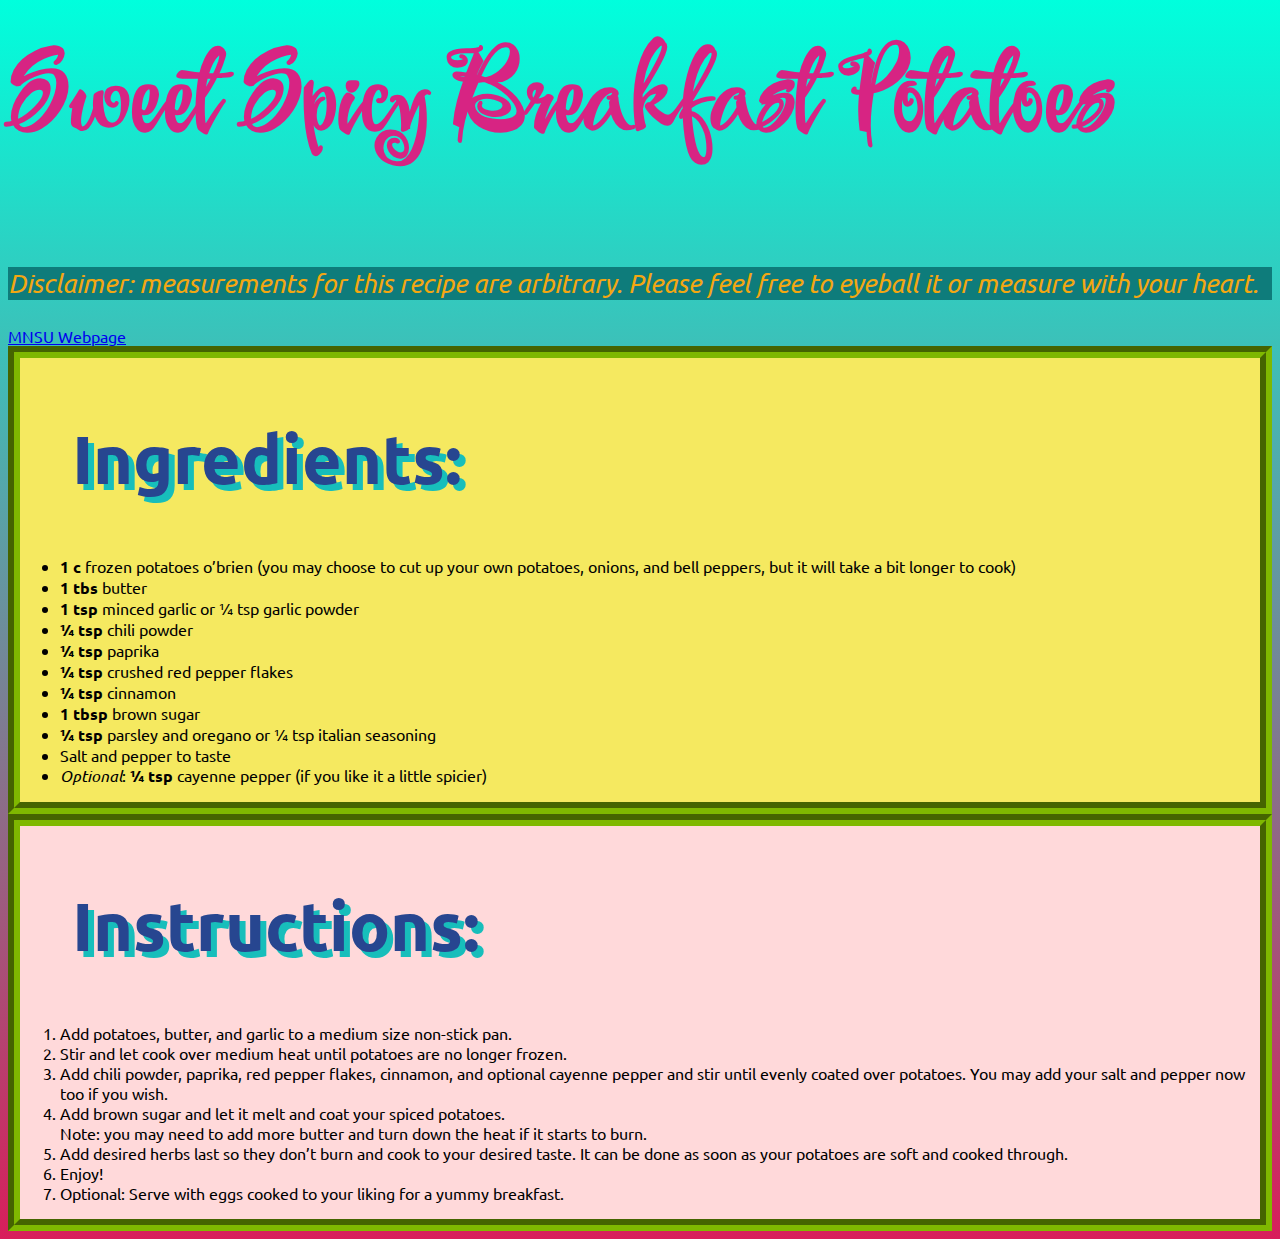
<file: index.html>
<html>
	<head>
		<link
		rel="stylesheet"
		type="text/css"
		href="style.css"/>
		
		<link rel="preconnect" href="https://fonts.googleapis.com">
<link rel="preconnect" href="https://fonts.gstatic.com" crossorigin>
<link rel="stylesheet" href="https://fonts.googleapis.com/css2?family=Festive&family=Ubuntu&display=swap">

	</head>
	<body>
		<h1>Sweet Spicy Breakfast Potatoes</h1>
		<p><i>Disclaimer: measurements for this recipe are arbitrary. Please feel free to eyeball it or measure with your heart.</i></p>

		<a href="https://mankato.mnsu.edu/">MNSU Webpage</a>

		<!-- INGREDIENTS LIST-->
		<div id="ingredients">
		<h2>Ingredients:</h2>
		<ul>
			<li><b>1 c</b> frozen potatoes o’brien (you may choose to cut up your own potatoes, onions, and bell peppers, but it will take a bit longer to cook)</li>
			<li><b>1 tbs</b> butter</li>
			<li><b>1 tsp</b> minced garlic or ¼ tsp garlic powder</li>
			<li><b>¼ tsp</b> chili powder</li>
			<li><b>¼ tsp</b> paprika</li>
			<li><b>¼ tsp</b> crushed red pepper flakes</li>
			<li><b>¼ tsp</b> cinnamon</li>
			<li><b>1 tbsp</b> brown sugar</li>
			<li><b>¼ tsp</b> parsley and oregano or ¼ tsp italian seasoning</li>
			<li>Salt and pepper to taste</li>
			<li><i>Optional</i>: <b>¼ tsp</b> cayenne pepper (if you like it a little spicier)</li>
		</ul>
	</div>

	<!-- INSTRUCTIONS LIST-->
	<div id="instructions">
		<h2>Instructions:</h2>
		<ol>
			<li>Add potatoes, butter, and garlic to a medium size non-stick pan. </li>
			<li>Stir and let cook over medium heat until potatoes are no longer frozen. </li>
			<li>Add chili powder, paprika, red pepper flakes, cinnamon, and optional cayenne pepper and stir until evenly coated over potatoes. You may add your salt and pepper now too if you wish. </li>
			<li>Add brown sugar and let it melt and coat your spiced potatoes. </li>
			Note: you may need to add more butter and turn down the heat if it starts to burn. 
			<li>Add desired herbs last so they don’t burn and cook to your desired taste. It can be done as soon as your potatoes are soft and cooked through.</li>
			<li>Enjoy!</li>
			<li>Optional: Serve with eggs cooked to your liking for a yummy breakfast.</li>
	</ol>
</div>
	</body>
</html>
</file>
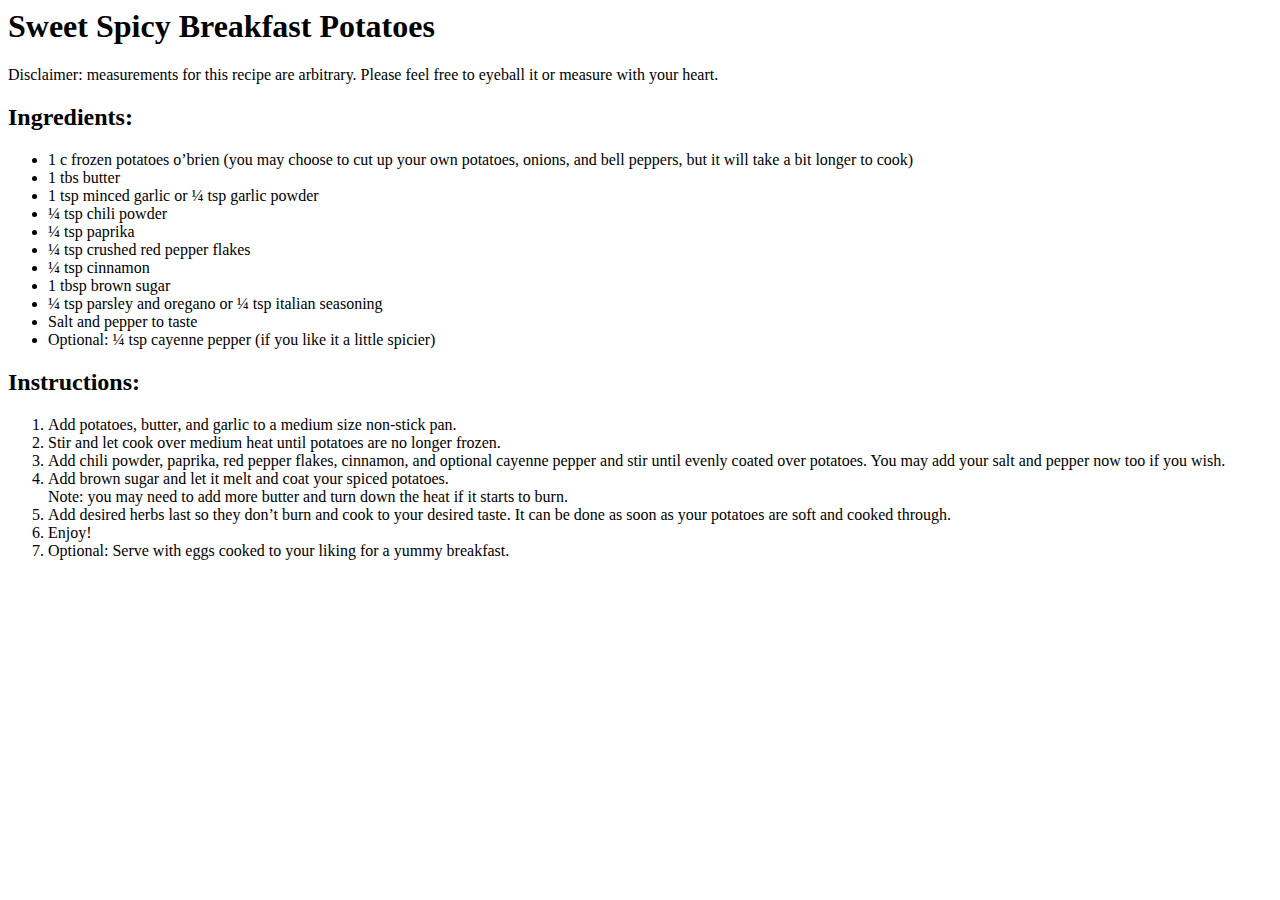
<file: week2/index.html>
<html>
	<head></head>
	<body>
		<h1>Sweet Spicy Breakfast Potatoes</h1>
		<p>Disclaimer: measurements for this recipe are arbitrary. Please feel free to eyeball it or measure with your heart.</p>
		<h2>Ingredients:</h2>
		<ul>
			<li>1 c 	frozen potatoes o’brien (you may choose to cut up your own potatoes, onions, and bell peppers, but it will take a bit longer to cook)</li>
			<li>1 tbs 	butter</li>
			<li>1 tsp	minced garlic or ¼ tsp garlic powder</li>
			<li>¼ tsp	chili powder</li>
			<li>¼ tsp	paprika</li>
			<li>¼ tsp	crushed red pepper flakes</li>
			<li>¼ tsp	cinnamon</li>
			<li>1 tbsp	brown sugar</li>
			<li>¼ tsp	parsley and oregano or ¼ tsp italian seasoning</li>
			<li>Salt and pepper to taste</li>
			<li>Optional: ¼ tsp	cayenne pepper (if you like it a little spicier)</li>
		</ul>
		<h2>Instructions:</h2>
		<ol>
			<li>Add potatoes, butter, and garlic to a medium size non-stick pan. </li>
			<li>Stir and let cook over medium heat until potatoes are no longer frozen. </li>
			<li>Add chili powder, paprika, red pepper flakes, cinnamon, and optional cayenne pepper and stir until evenly coated over potatoes. You may add your salt and pepper now too if you wish. </li>
			<li>Add brown sugar and let it melt and coat your spiced potatoes. </li>
			Note: you may need to add more butter and turn down the heat if it starts to burn. 
			<li>Add desired herbs last so they don’t burn and cook to your desired taste. It can be done as soon as your potatoes are soft and cooked through.</li>
			<li>Enjoy!</li>
			<li>Optional: Serve with eggs cooked to your liking for a yummy breakfast.</li>
	</ol>
	</body>
</html>
</file>
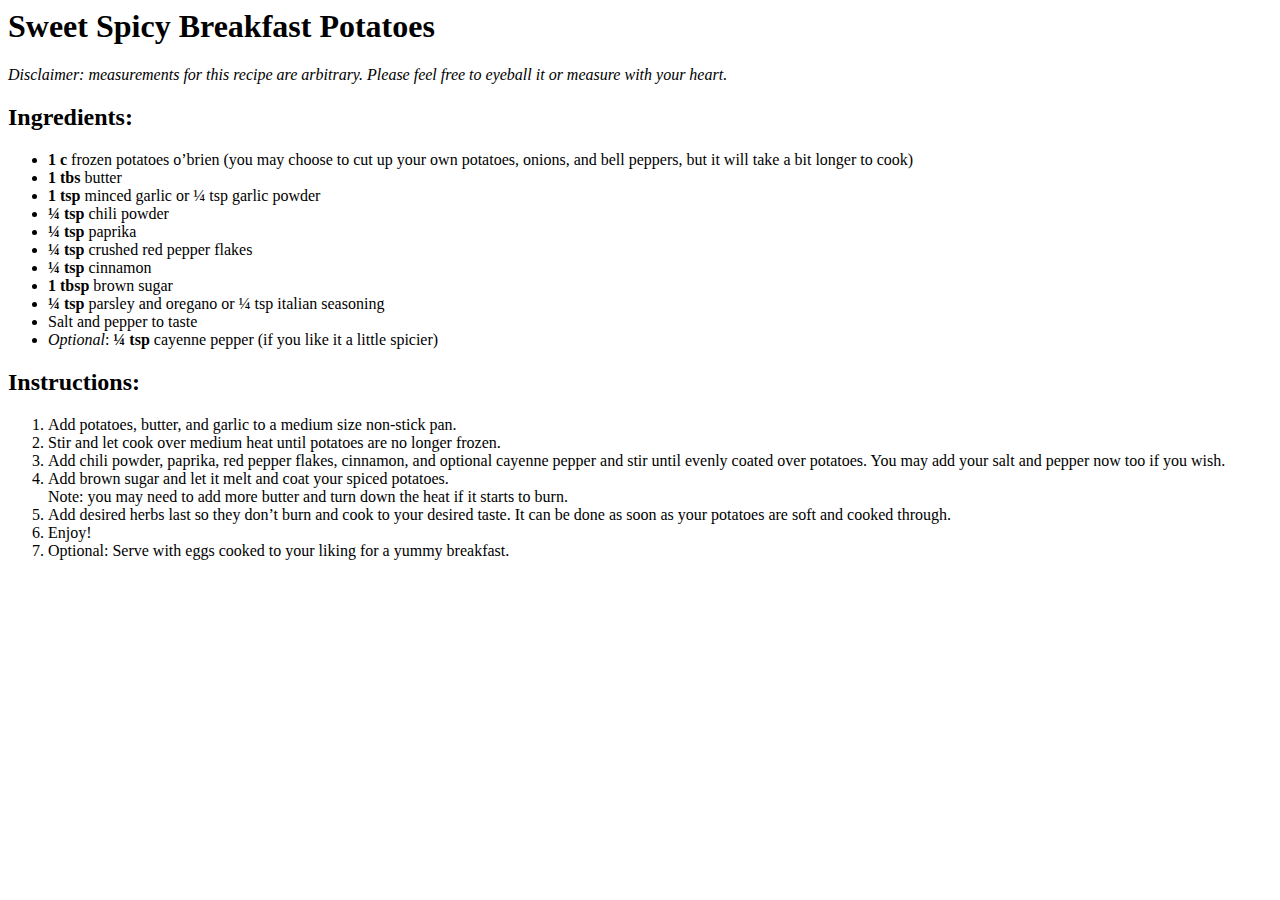
<file: week3/index.html>
<html>
	<head></head>
	<body>
		<h1>Sweet Spicy Breakfast Potatoes</h1>
		<p><i>Disclaimer: measurements for this recipe are arbitrary. Please feel free to eyeball it or measure with your heart.</i></p>

		<a href="https://mankato.mnsu.edu/"></a>

		<!-- INGREDIENTS LIST-->
		<div id="ingredients">
		<h2>Ingredients:</h2>
		<ul>
			<li><b>1 c</b> 	frozen potatoes o’brien (you may choose to cut up your own potatoes, onions, and bell peppers, but it will take a bit longer to cook)</li>
			<li><b>1 tbs</b> 	butter</li>
			<li><b>1 tsp</b>	minced garlic or ¼ tsp garlic powder</li>
			<li><b>¼ tsp</b>	chili powder</li>
			<li><b>¼ tsp</b>	paprika</li>
			<li><b>¼ tsp</b>	crushed red pepper flakes</li>
			<li><b>¼ tsp</b>	cinnamon</li>
			<li><b>1 tbsp</b>	brown sugar</li>
			<li><b>¼ tsp</b>	parsley and oregano or ¼ tsp italian seasoning</li>
			<li>Salt and pepper to taste</li>
			<li><i>Optional</i>: <b>¼ tsp</b>	cayenne pepper (if you like it a little spicier)</li>
		</ul>
	</div>

	<!-- INSTRUCTIONS LIST-->
	<div id="instructions">
		<h2>Instructions:</h2>
		<ol>
			<li>Add potatoes, butter, and garlic to a medium size non-stick pan. </li>
			<li>Stir and let cook over medium heat until potatoes are no longer frozen. </li>
			<li>Add chili powder, paprika, red pepper flakes, cinnamon, and optional cayenne pepper and stir until evenly coated over potatoes. You may add your salt and pepper now too if you wish. </li>
			<li>Add brown sugar and let it melt and coat your spiced potatoes. </li>
			Note: you may need to add more butter and turn down the heat if it starts to burn. 
			<li>Add desired herbs last so they don’t burn and cook to your desired taste. It can be done as soon as your potatoes are soft and cooked through.</li>
			<li>Enjoy!</li>
			<li>Optional: Serve with eggs cooked to your liking for a yummy breakfast.</li>
	</ol>
</div>
	</body>
</html>
</file>
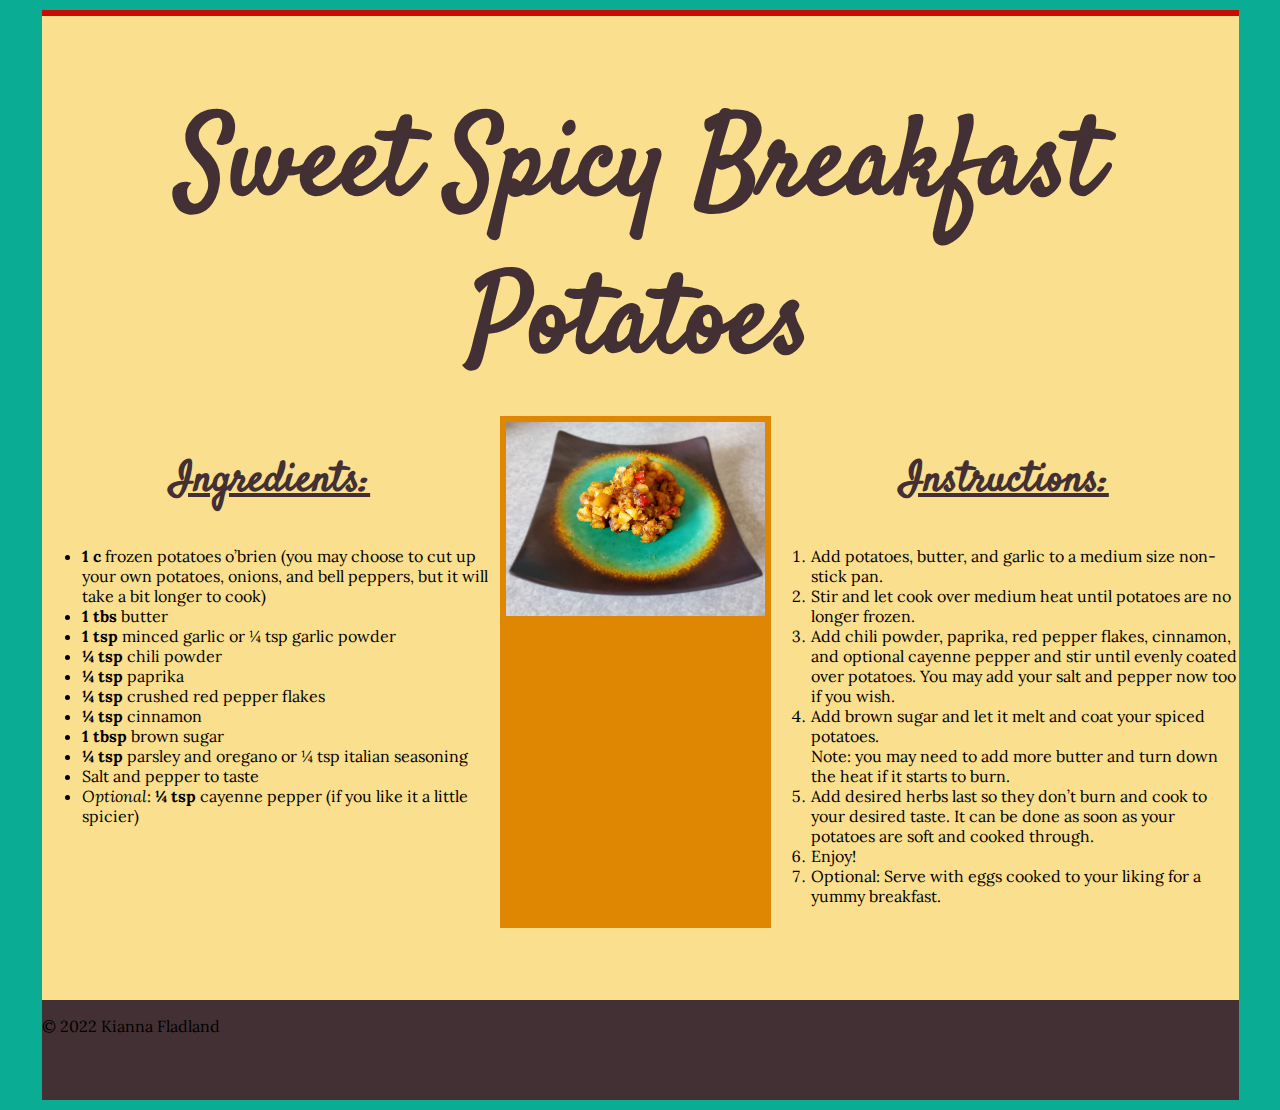
<file: week6/index.html>
<!DOCTYPE html>
<html>
    <head><link rel="stylesheet" href="style.css">
        <link rel="preconnect" href="https://fonts.googleapis.com">
        <link rel="preconnect" href="https://fonts.gstatic.com" crossorigin>
        <link href="https://fonts.googleapis.com/css2?family=Lora&family=Satisfy&display=swap" rel="stylesheet">
    </head>
    <body>
        <div class="grid-container">
            <header>		<h1>Sweet Spicy Breakfast Potatoes</h1>
                <p><i>Disclaimer: measurements for this recipe are arbitrary. Please feel free to eyeball it or measure with your heart. <a href="https://mankato.mnsu.edu/" target="_blank">MNSU Website</a></i></p>
            </header>

            <div id="image">
                <img src="img/breakfastpotatopic.jpg" alt="plate of breakfast potatoes">
            </div>
		<div id="ingredients">
		<h2>Ingredients:</h2>
		<ul>
			<li><b>1 c</b> 	frozen potatoes o’brien (you may choose to cut up your own potatoes, onions, and bell peppers, but it will take a bit longer to cook)</li>
			<li><b>1 tbs</b> 	butter</li>
			<li><b>1 tsp</b>	minced garlic or ¼ tsp garlic powder</li>
			<li><b>¼ tsp</b>	chili powder</li>
			<li><b>¼ tsp</b>	paprika</li>
			<li><b>¼ tsp</b>	crushed red pepper flakes</li>
			<li><b>¼ tsp</b>	cinnamon</li>
			<li><b>1 tbsp</b>	brown sugar</li>
			<li><b>¼ tsp</b>	parsley and oregano or ¼ tsp italian seasoning</li>
			<li>Salt and pepper to taste</li>
			<li><i>Optional</i>: <b>¼ tsp</b>	cayenne pepper (if you like it a little spicier)</li>
		</ul>
	</div>
    <div id="instructions">
		<h2>Instructions:</h2>
		<ol>
			<li>Add potatoes, butter, and garlic to a medium size non-stick pan. </li>
			<li>Stir and let cook over medium heat until potatoes are no longer frozen. </li>
			<li>Add chili powder, paprika, red pepper flakes, cinnamon, and optional cayenne pepper and stir until evenly coated over potatoes. You may add your salt and pepper now too if you wish. </li>
			<li>Add brown sugar and let it melt and coat your spiced potatoes. </li>
			Note: you may need to add more butter and turn down the heat if it starts to burn. 
			<li>Add desired herbs last so they don’t burn and cook to your desired taste. It can be done as soon as your potatoes are soft and cooked through.</li>
			<li>Enjoy!</li>
			<li>Optional: Serve with eggs cooked to your liking for a yummy breakfast.</li>
	</ol>
</div>
            <footer><p>&copy; 2022 Kianna Fladland</p></footer>
    </body>
</html>
</file>
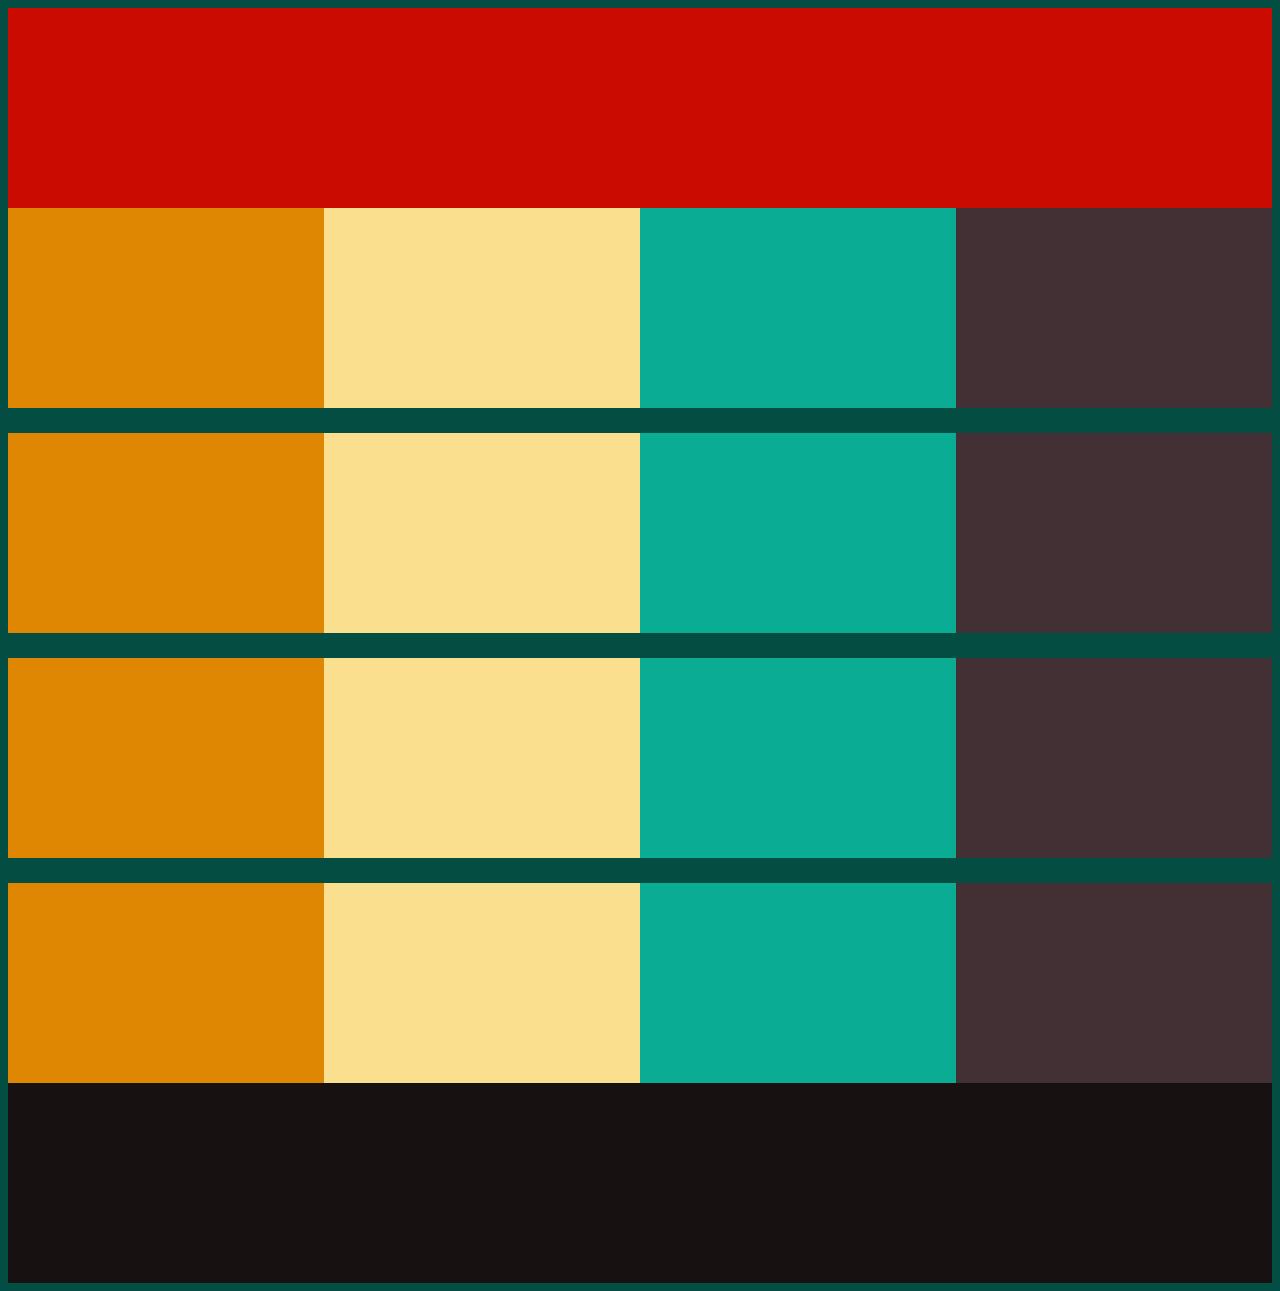
<file: week5/float/index.html>
<!DOCTYPE html>
<html>
    <head>
        <link rel="stylesheet" href="style.css">
    </head>
    <body>
        <header></header>
        <div class="col-1"></div>
        <div class="col-2"></div>
        <div class="col-3"></div>
        <div class="col-4"></div>
        <div class="row"></div>
        <div class="col-1"></div>
        <div class="col-2"></div>
        <div class="col-3"></div>
        <div class="col-4"></div>
        <div class="row"></div>
        <div class="col-1"></div>
        <div class="col-2"></div>
        <div class="col-3"></div>
        <div class="col-4"></div>
        <div class="row"></div>
        <div class="col-1"></div>
        <div class="col-2"></div>
        <div class="col-3"></div>
        <div class="col-4"></div>
        <footer></footer>
    </body>
</html>
</file>
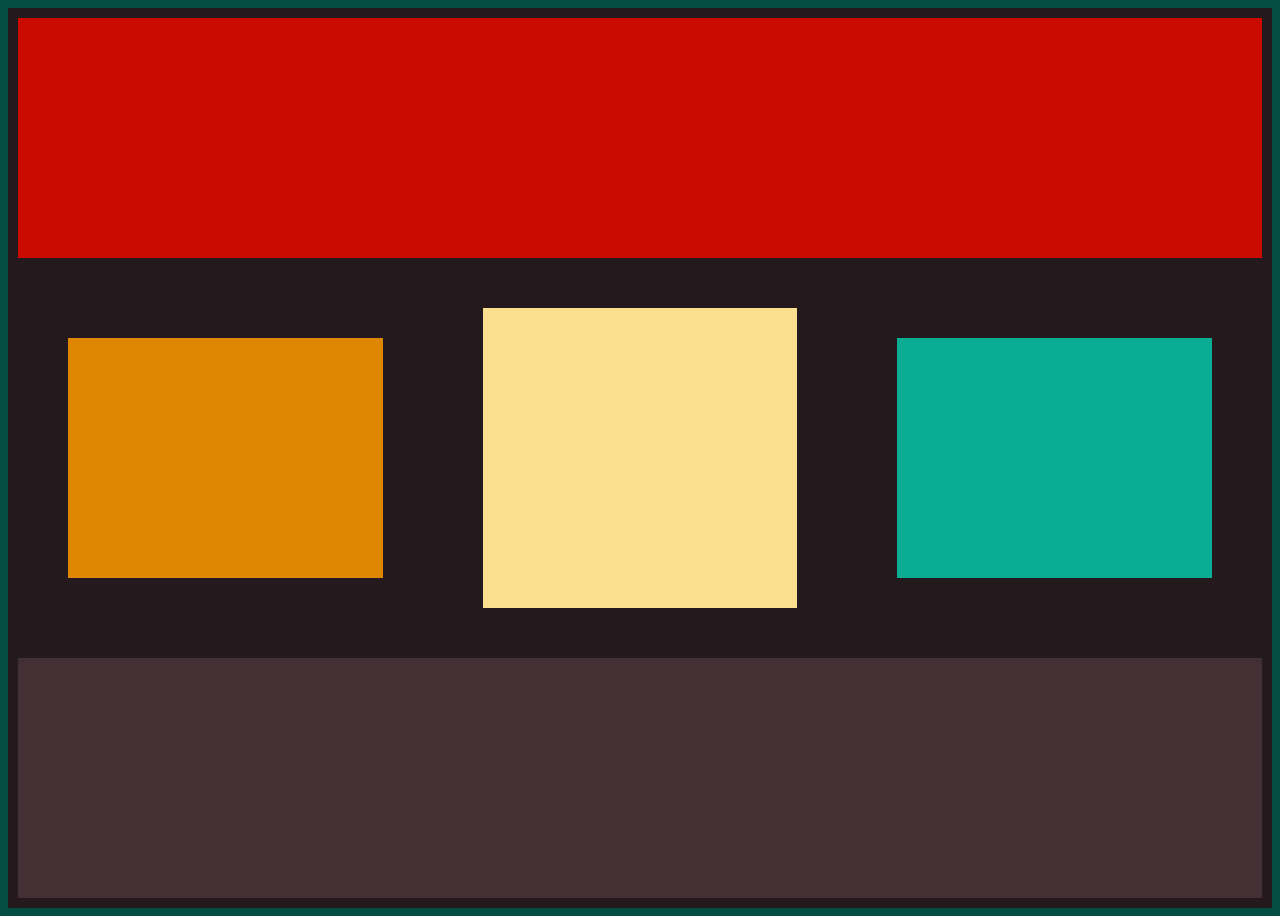
<file: week5/grid/index.html>
<!DOCTYPE html>
<html>
    <head>
        <link rel="stylesheet" href="style.css">
    </head>
    <body>
        <div class="grid-container">
                <div class="header"></div>
                <div class="item1"></div>
                <div class="item2"></div>
                <div class="item3"></div>
                <div class="footer"></div>
        </div>
    </body>
</html>
</file>
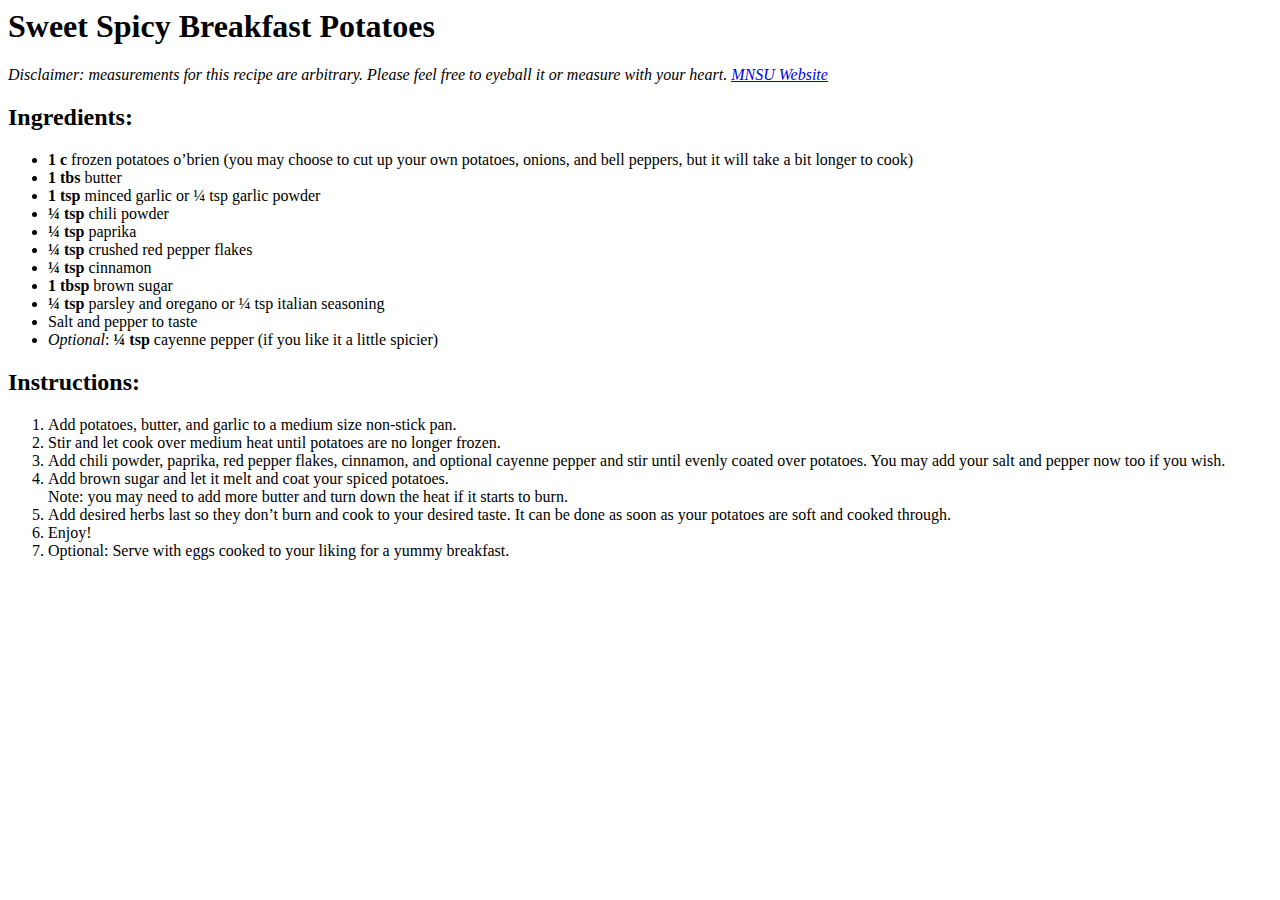
<file: week6/content.html>
<html>
	<head></head>
	<body>
		<h1>Sweet Spicy Breakfast Potatoes</h1>
		<p><i>Disclaimer: measurements for this recipe are arbitrary. Please feel free to eyeball it or measure with your heart. <a href="https://mankato.mnsu.edu/" target="_blank">MNSU Website</a></i></p>

		<!-- INGREDIENTS LIST-->
		<div id="ingredients">
		<h2>Ingredients:</h2>
		<ul>
			<li><b>1 c</b> 	frozen potatoes o’brien (you may choose to cut up your own potatoes, onions, and bell peppers, but it will take a bit longer to cook)</li>
			<li><b>1 tbs</b> 	butter</li>
			<li><b>1 tsp</b>	minced garlic or ¼ tsp garlic powder</li>
			<li><b>¼ tsp</b>	chili powder</li>
			<li><b>¼ tsp</b>	paprika</li>
			<li><b>¼ tsp</b>	crushed red pepper flakes</li>
			<li><b>¼ tsp</b>	cinnamon</li>
			<li><b>1 tbsp</b>	brown sugar</li>
			<li><b>¼ tsp</b>	parsley and oregano or ¼ tsp italian seasoning</li>
			<li>Salt and pepper to taste</li>
			<li><i>Optional</i>: <b>¼ tsp</b>	cayenne pepper (if you like it a little spicier)</li>
		</ul>
	</div>

	<!-- INSTRUCTIONS LIST-->
	<div id="instructions">
		<h2>Instructions:</h2>
		<ol>
			<li>Add potatoes, butter, and garlic to a medium size non-stick pan. </li>
			<li>Stir and let cook over medium heat until potatoes are no longer frozen. </li>
			<li>Add chili powder, paprika, red pepper flakes, cinnamon, and optional cayenne pepper and stir until evenly coated over potatoes. You may add your salt and pepper now too if you wish. </li>
			<li>Add brown sugar and let it melt and coat your spiced potatoes. </li>
			Note: you may need to add more butter and turn down the heat if it starts to burn. 
			<li>Add desired herbs last so they don’t burn and cook to your desired taste. It can be done as soon as your potatoes are soft and cooked through.</li>
			<li>Enjoy!</li>
			<li>Optional: Serve with eggs cooked to your liking for a yummy breakfast.</li>
	</ol>
</div>
	</body>
</html>
</file>
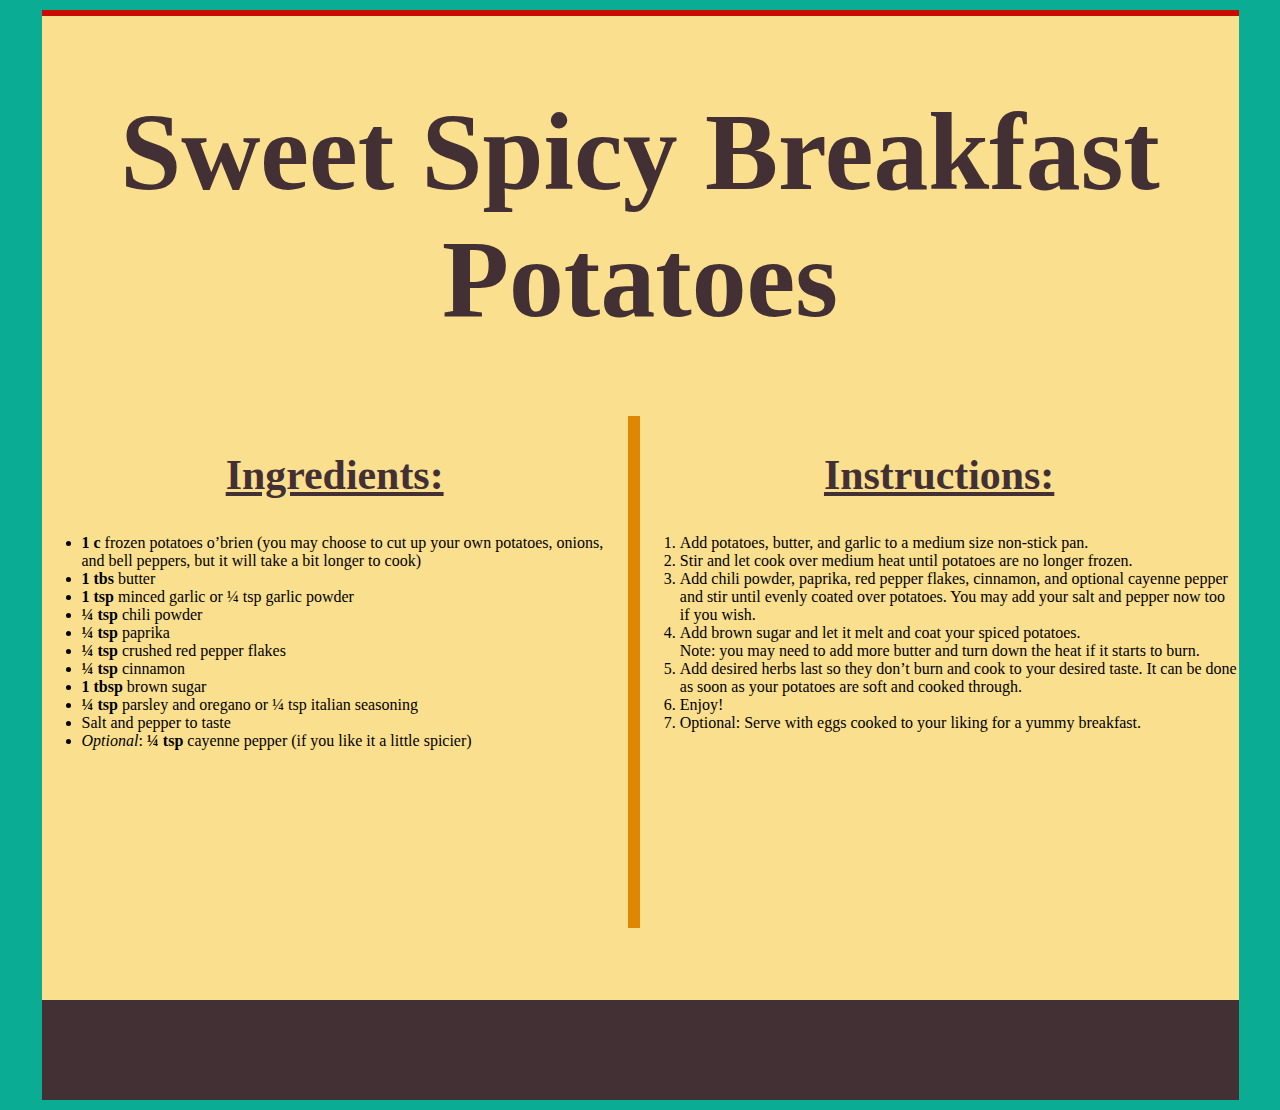
<file: week6/layout.html>
<!DOCTYPE html>
<html>
    <head><link rel="stylesheet" href="style.css"></head>
    <body>
        <div class="grid-container">
            <header>		<h1>Sweet Spicy Breakfast Potatoes</h1>
                <p><i>Disclaimer: measurements for this recipe are arbitrary. Please feel free to eyeball it or measure with your heart. <a href="https://mankato.mnsu.edu/" target="_blank">MNSU Website</a></i></p>
            </header>

            <div id="image"></div>
		<div id="ingredients">
		<h2>Ingredients:</h2>
		<ul>
			<li><b>1 c</b> 	frozen potatoes o’brien (you may choose to cut up your own potatoes, onions, and bell peppers, but it will take a bit longer to cook)</li>
			<li><b>1 tbs</b> 	butter</li>
			<li><b>1 tsp</b>	minced garlic or ¼ tsp garlic powder</li>
			<li><b>¼ tsp</b>	chili powder</li>
			<li><b>¼ tsp</b>	paprika</li>
			<li><b>¼ tsp</b>	crushed red pepper flakes</li>
			<li><b>¼ tsp</b>	cinnamon</li>
			<li><b>1 tbsp</b>	brown sugar</li>
			<li><b>¼ tsp</b>	parsley and oregano or ¼ tsp italian seasoning</li>
			<li>Salt and pepper to taste</li>
			<li><i>Optional</i>: <b>¼ tsp</b>	cayenne pepper (if you like it a little spicier)</li>
		</ul>
	</div>
    <div id="instructions">
		<h2>Instructions:</h2>
		<ol>
			<li>Add potatoes, butter, and garlic to a medium size non-stick pan. </li>
			<li>Stir and let cook over medium heat until potatoes are no longer frozen. </li>
			<li>Add chili powder, paprika, red pepper flakes, cinnamon, and optional cayenne pepper and stir until evenly coated over potatoes. You may add your salt and pepper now too if you wish. </li>
			<li>Add brown sugar and let it melt and coat your spiced potatoes. </li>
			Note: you may need to add more butter and turn down the heat if it starts to burn. 
			<li>Add desired herbs last so they don’t burn and cook to your desired taste. It can be done as soon as your potatoes are soft and cooked through.</li>
			<li>Enjoy!</li>
			<li>Optional: Serve with eggs cooked to your liking for a yummy breakfast.</li>
	</ol>
</div>
            <footer></footer>
    </body>
</html>
</file>
<file: style.css>
body{
    background-image:
    linear-gradient(rgb(0, 255, 221),#D81E5B)
    ;
    font-family: 'Ubuntu', sans-serif;
}

/* TYPOGRAPHY */
h1{
    font-family: 'Festive', cursive;
    font-size: 6.854rem;
    color:#D72483;
}

h2{
    font-size: 4.236rem;
    color:#274690;
    text-shadow: 6px 6px #17BEBB;
    text-indent: 52px
}

#ingredients{
    background-color: #F5E960;
    border-style: groove;
    border-color: #7FB800;
    border-width: 12px;
}

#instructions{
    background-color: #FFD9DA;
    border-style: groove;
    border-color: #7FB800;
    border-width: 12px;
}

p{
    background-color: #0E7C7B;
    font-size: 1.618rem;
    color: #F3A712;
}
</file>
<file: week6/style.css>
body{
    background-color: #0aac94;
    margin: 10px;
    font-family: 'Lora', serif;
}
h1{
    font-family: 'Satisfy', cursive;
    font-size: 6.854rem;
    color: #433034;
}
h2{
    font-family: 'Satisfy', cursive; 
    font-size: 2.618rem;
    color: #433034;
    text-align: center;
    text-decoration: underline;
    text-decoration-color: #433034;
}
/*LAYOUT*/

/*CSS GRID SETUP*/
header{
    grid-area: header;
    background-color: #fadf8e;
    height: 400px;
    text-align: center;
    border-top-style: solid;
    border-top-color: #ca0b01;
    border-top-width: 6px;
}

img{
    width: 100%;
}
#image{
    grid-area: image;
    background-color: #df8602;
    height: 500px;
    border-width: 6px;
    border-style: solid;
    border-color: #df8602;
}

#ingredients{
    grid-area: ingredients;
    background-color: #fadf8e;
    height: 512px;
}
#instructions{
    grid-area: instructions;
    background-color: #fadf8e;
    height: 512px;
}

footer{
    grid-area: footer;
    background-color: #433034;
    height: 100px;
    border-top-style: solid;
    border-top-color: #fadf8e;
    border-top-width: 72px;
}

.grid-container{
    display: grid;
    width: 95%;
    margin: auto;
    grid-template-areas:
    'header header header'
    'ingredients image instructions'
    'ingredients image instructions'
    'footer footer footer'
    ;
}
</file>
<file: week5/float/style.css>
body{
    background-color: #044d42;
}

header{
    min-height: 200px;
    background-color: #CA0B01;
    width: 100%;
}

.col-1{
    min-height: 200px;
    background-color: #DF8602;
    width: 25%;
    float: left;
}

.col-2{
    min-height: 200px;
    background-color: #FADF8E;
    width: 25%;
    float: left;
}

.col-3{
    min-height: 200px;
    background-color: #0AAC94;
    width: 25%;
    float: left;
}

.col-4{
    min-height: 200px;
    background-color: #433034;
    width: 25%;
    float: left;
}

.row{
    min-height: 25px;
    width: 100%;
    clear: both;
}

footer{
    min-height: 200px;
    background-color: #181112;
    width: 100%;
    clear: both;
}
</file>
<file: week5/grid/style.css>
body{
    background-color: #044d42;
}

.header{
    grid-area:header;
    background-color: #ca0b01;
    margin: 10px;
}

.item1{
    grid-area:item1;
    background-color: #df8602;
    margin: 60px;
}

.item2{
    grid-area:item2;
    background-color: #fadf8e;
    margin: 30px;
}

.item3{
    grid-area:item3;
    background-color: #0aac94;
    margin: 60px;
}

.footer{
    grid-area:footer;
    background-color: #433034;
    margin: 10px;
}


.grid-container{
    display: grid;
    min-height: 100vh;
    grid-template-areas: 
    'header header header'
    'item1 item2 item3'
    'footer footer footer';
    background-color: #24191c;
    grid-gap:10px;
}
</file>
